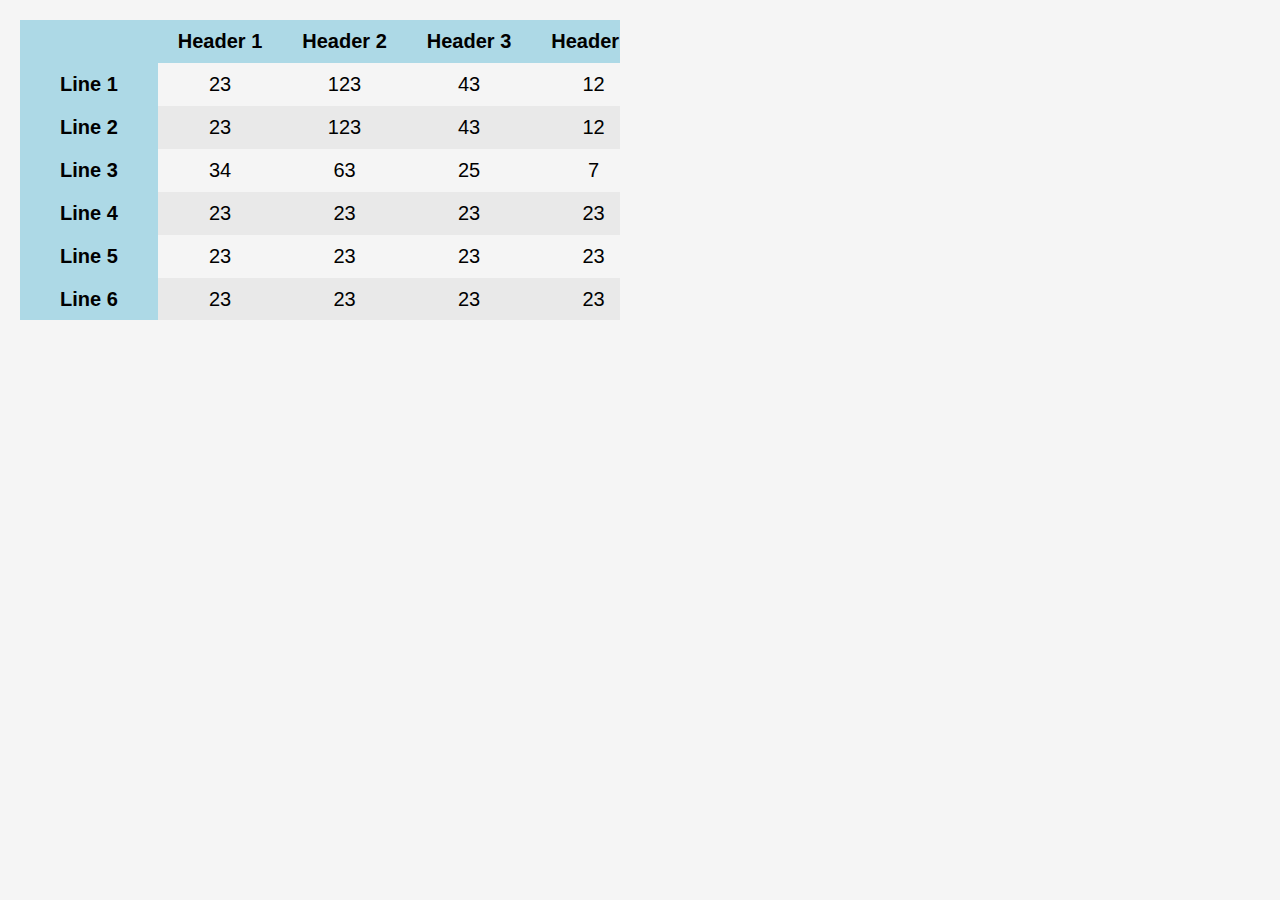
<file: HTML_CSS_Homework_4-main/1_Tabel_Page/index.html>
<!DOCTYPE html>
<html lang="en">
	<head>
		<meta charset="UTF-8" />
		<meta name="viewport" content="width=device-width, initial-scale=1.0" />
		<title>Table Page</title>

		<link rel="stylesheet" href="./styles/index.css" />
	</head>

	<body>
		<!-- Table wrapper 1 -->
		<div id="table_wrapper">
			<!-- Table 1 -->
			<table id="table">
				<!-- THead -->
				<thead>
					<tr>
						<td class="empty_field"></td>
						<td>Header 1</td>
						<td>Header 2</td>
						<td>Header 3</td>
						<td>Header 4</td>
						<td>Header 5</td>
					</tr>
				</thead>

				<!-- TBody -->
				<tbody>
					<tr>
						<th>Line 1</th>
						<td>23</td>
						<td>123</td>
						<td>43</td>
						<td>12</td>
						<td>76</td>
					</tr>
					<tr>
						<th>Line 2</th>
						<td>23</td>
						<td>123</td>
						<td>43</td>
						<td>12</td>
						<td>76</td>
					</tr>
					<tr>
						<th>Line 3</th>
						<td>34</td>
						<td>63</td>
						<td>25</td>
						<td>7</td>
						<td>23</td>
					</tr>
					<tr>
						<th>Line 4</th>
						<td>23</td>
						<td>23</td>
						<td>23</td>
						<td>23</td>
						<td>23</td>
					</tr>
					<tr>
						<th>Line 5</th>
						<td>23</td>
						<td>23</td>
						<td>23</td>
						<td>23</td>
						<td>23</td>
					</tr>
					<tr>
						<th>Line 6</th>
						<td>23</td>
						<td>23</td>
						<td>23</td>
						<td>23</td>
						<td>23</td>
					</tr>
					<tr>
						<th>Line 7</th>
						<td>23</td>
						<td>23</td>
						<td>23</td>
						<td>23</td>
						<td>23</td>
					</tr>
					<tr>
						<th>Line 8</th>
						<td>23</td>
						<td>23</td>
						<td>23</td>
						<td>23</td>
						<td>23</td>
					</tr>
				</tbody>
			</table>
		</div>
	</body>
</html>
</file>
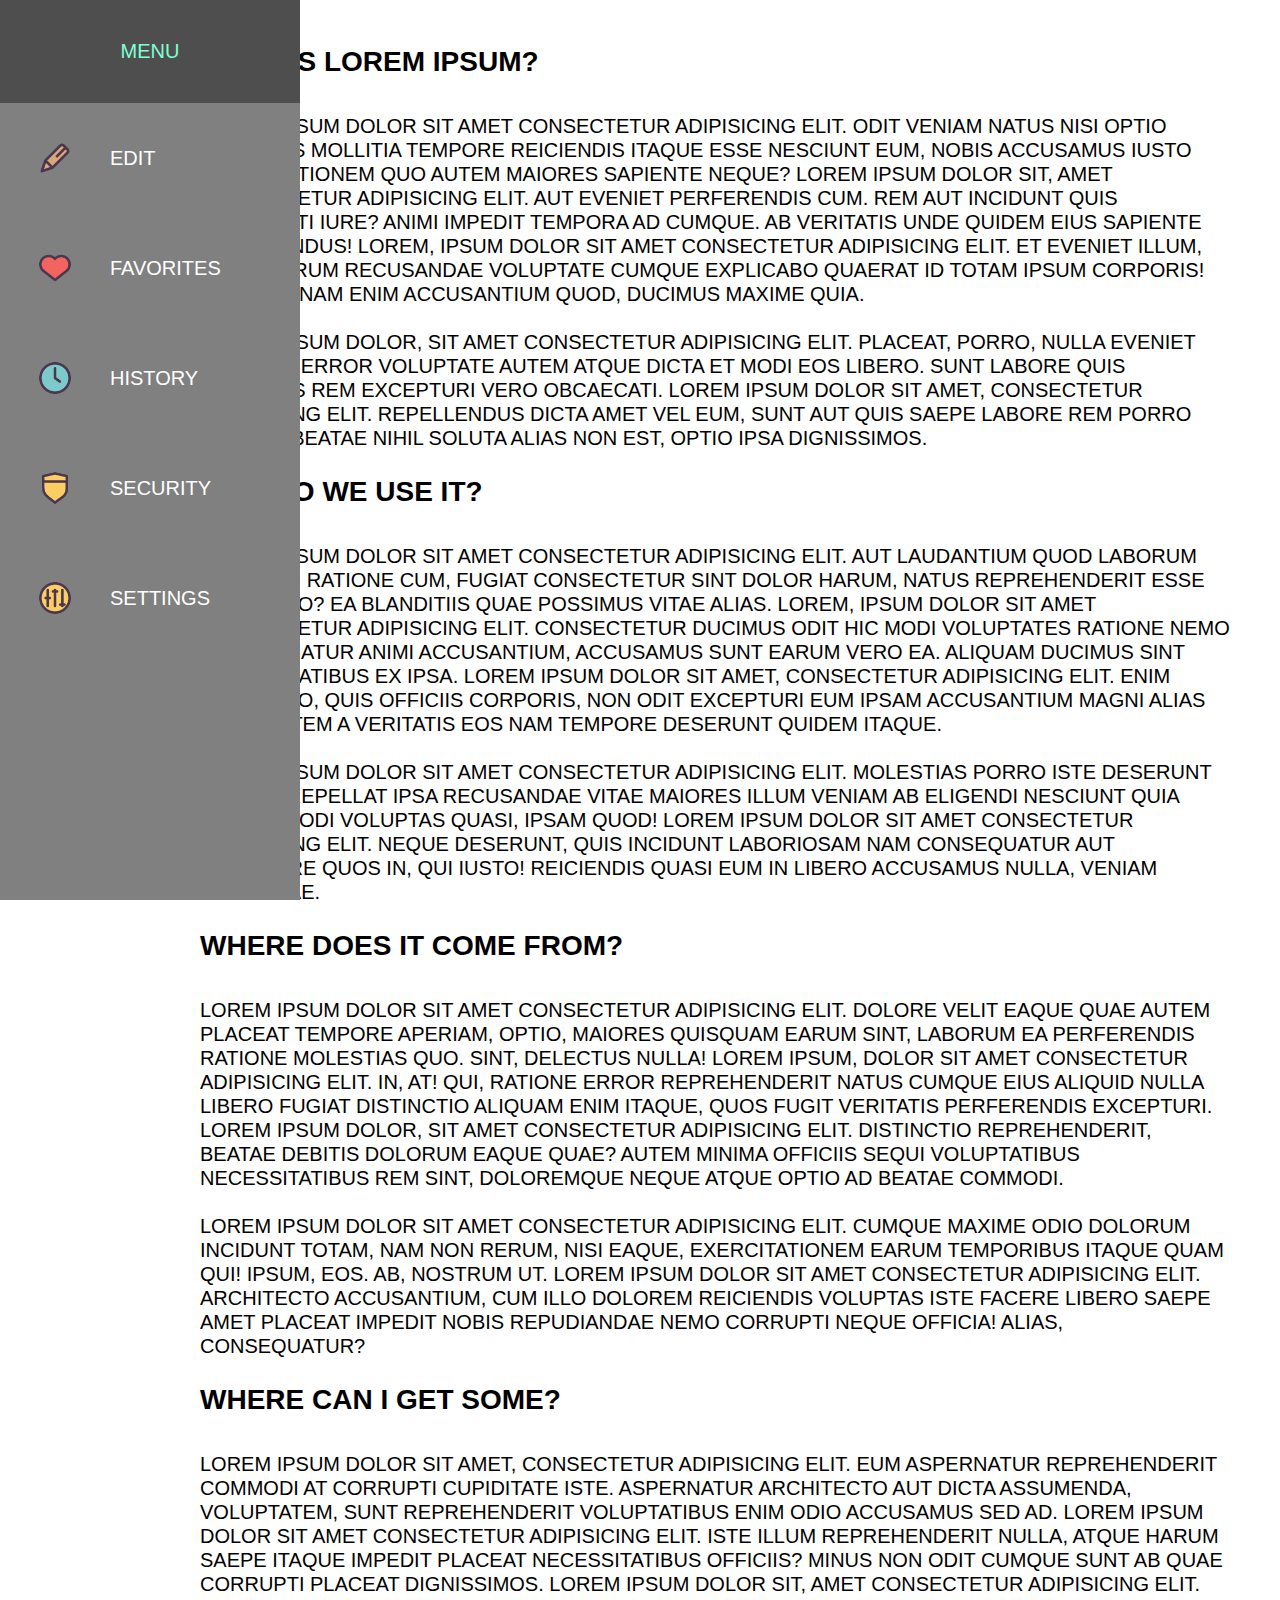
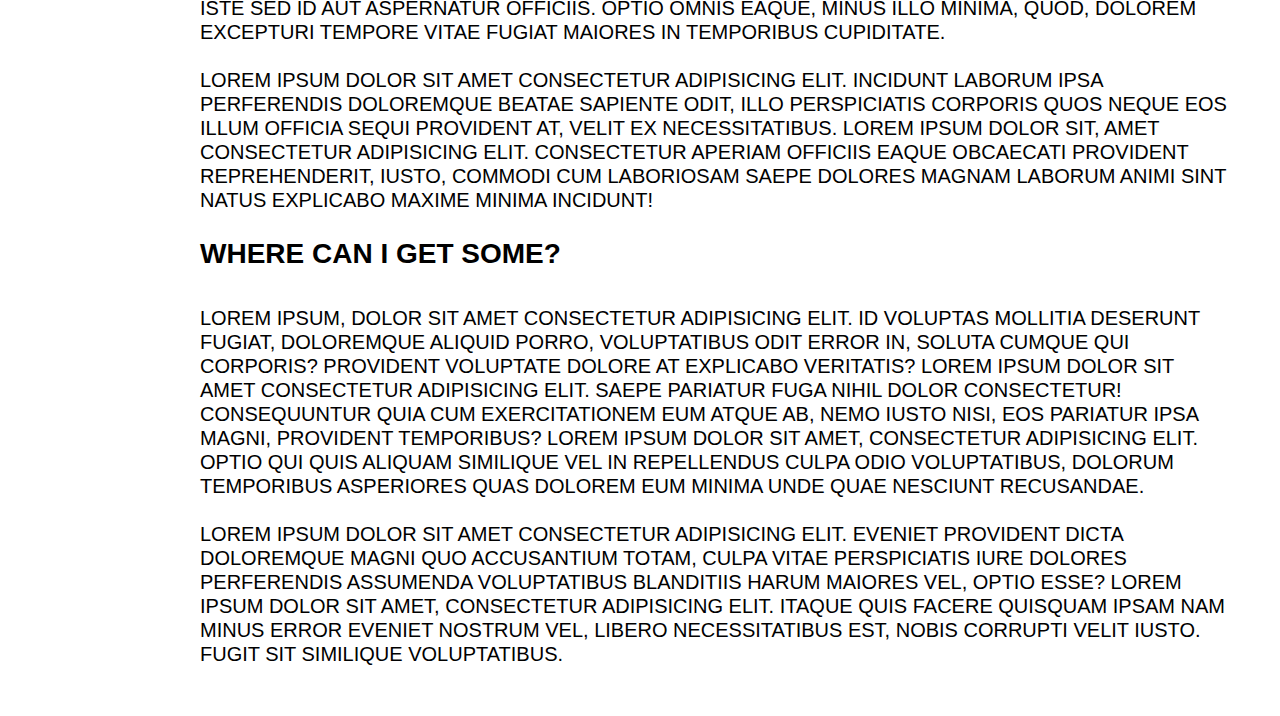
<file: HTML_CSS_Homework_4-main/2_Sidebar_Page/index.html>
<!DOCTYPE html>
<html lang="en">

<head>
	<meta charset="UTF-8" />
	<title>Sidebar Page</title>

	<!-- CSS Links -->
	<link rel="stylesheet" href="./styles/index.css" />
	<link rel="stylesheet" href="./styles/sidebar.css" />
	<link rel="stylesheet" href="./styles/content.css" />
</head>

<!-- BODY -->

<body>

	<!-- Main -->
	<main>

		<!-- Sidebar -->
		<div class="sidebar">
			<div class="sidebar_heading">
				<p>MENU</p>
			</div>

			<!-- Navigation -->
			<nav>
				<ul>
					<li>
						<!-- Navigate to #nav-block-1 -->
						<a href="#nav-block-1">
							<img src="./images/edit.png" alt="">
							<span>EDIT</span>
							</img>
						</a>
					</li>
					<li>
						<!-- Navigate to #nav-block-2 -->
						<a href="#nav-block-2">
							<img src="./images/favorites.png" alt="">
							<span>FAVORITES</span>
							</img>
						</a>
					</li>
					<li>
						<!-- Navigate to #nav-block-3 -->
						<a href="#nav-block-3">
							<img src="./images/history.png" alt="">
							<span>HISTORY</span>
							</img>
						</a>
					</li>
					<li>
						<!-- Navigate to #nav-block-4 -->
						<a href="#nav-block-4">
							<img src="./images/security.png" alt="">
							<span>SECURITY</span>
							</img>
						</a>
					</li>
					<li>
						<!-- Navigate to #nav-block-5 -->
						<a href="#nav-block-5">
							<img src="./images/settings.png" alt="">
							<span>SETTINGS</span>
							</img>
						</a>
					</li>
				</ul>
			</nav>
		</div>

		<!-- Content -->
		<div class="content">
			<!-- Text block 1 -->
			<div class="content-block-1">
				<h1 id="nav-block-1">WHAT IS LOREM IPSUM?</h1>
				<p class="text">
					Lorem ipsum dolor sit amet consectetur adipisicing elit. Odit veniam
					natus nisi optio voluptas mollitia tempore reiciendis itaque esse
					nesciunt eum, nobis accusamus iusto exercitationem quo autem maiores
					sapiente neque? Lorem ipsum dolor sit, amet consectetur adipisicing
					elit. Aut eveniet perferendis cum. Rem aut incidunt quis obcaecati
					iure? Animi impedit tempora ad cumque. Ab veritatis unde quidem eius
					sapiente repellendus! Lorem, ipsum dolor sit amet consectetur
					adipisicing elit. Et eveniet illum, hic laborum recusandae voluptate
					cumque explicabo quaerat id totam ipsum corporis! Eligendi nam enim
					accusantium quod, ducimus maxime quia. <br />
					<br />
					Lorem ipsum dolor, sit amet consectetur adipisicing elit. Placeat,
					porro, nulla eveniet incidunt error voluptate autem atque dicta et
					modi eos libero. Sunt labore quis possimus rem excepturi vero
					obcaecati. Lorem ipsum dolor sit amet, consectetur adipisicing elit.
					Repellendus dicta amet vel eum, sunt aut quis saepe labore rem porro
					facere, beatae nihil soluta alias non est, optio ipsa dignissimos.
				</p>
			</div>

			<!-- Text block 2 -->
			<div class="content-block-2">
				<h1 id="nav-block-2">WHY DO WE USE IT?</h1>
				<p class="text">
					Lorem ipsum dolor sit amet consectetur adipisicing elit. Aut
					laudantium quod laborum nostrum ratione cum, fugiat consectetur sint
					dolor harum, natus reprehenderit esse distinctio? Ea blanditiis quae
					possimus vitae alias. Lorem, ipsum dolor sit amet consectetur
					adipisicing elit. Consectetur ducimus odit hic modi voluptates
					ratione nemo consequatur animi accusantium, accusamus sunt earum
					vero ea. Aliquam ducimus sint necessitatibus ex ipsa. Lorem ipsum
					dolor sit amet, consectetur adipisicing elit. Enim explicabo, quis
					officiis corporis, non odit excepturi eum ipsam accusantium magni
					alias voluptatem a veritatis eos nam tempore deserunt quidem itaque.
					<br />
					<br />
					Lorem ipsum dolor sit amet consectetur adipisicing elit. Molestias
					porro iste deserunt labore repellat ipsa recusandae vitae maiores
					illum veniam ab eligendi nesciunt quia dolor, modi voluptas quasi,
					ipsam quod! Lorem ipsum dolor sit amet consectetur adipisicing elit.
					Neque deserunt, quis incidunt laboriosam nam consequatur aut
					inventore quos in, qui iusto! Reiciendis quasi eum in libero
					accusamus nulla, veniam molestiae.
				</p>
			</div>

			<!-- Text block 3 -->
			<div class="content-block-3">
				<h1 id="nav-block-3">WHERE DOES IT COME FROM?</h1>
				<p class="text">
					Lorem ipsum dolor sit amet consectetur adipisicing elit. Dolore
					velit eaque quae autem placeat tempore aperiam, optio, maiores
					quisquam earum sint, laborum ea perferendis ratione molestias quo.
					Sint, delectus nulla! Lorem ipsum, dolor sit amet consectetur
					adipisicing elit. In, at! Qui, ratione error reprehenderit natus
					cumque eius aliquid nulla libero fugiat distinctio aliquam enim
					itaque, quos fugit veritatis perferendis excepturi. Lorem ipsum
					dolor, sit amet consectetur adipisicing elit. Distinctio
					reprehenderit, beatae debitis dolorum eaque quae? Autem minima
					officiis sequi voluptatibus necessitatibus rem sint, doloremque
					neque atque optio ad beatae commodi.
					<br />
					<br />
					Lorem ipsum dolor sit amet consectetur adipisicing elit. Cumque
					maxime odio dolorum incidunt totam, nam non rerum, nisi eaque,
					exercitationem earum temporibus itaque quam qui! Ipsum, eos. Ab,
					nostrum ut. Lorem ipsum dolor sit amet consectetur adipisicing elit.
					Architecto accusantium, cum illo dolorem reiciendis voluptas iste
					facere libero saepe amet placeat impedit nobis repudiandae nemo
					corrupti neque officia! Alias, consequatur?
				</p>
			</div>

			<!-- Text block 4 -->
			<div class="content-block-4">
				<h1 id="nav-block-4">WHERE CAN I GET SOME?</h1>
				<p class="text">
					Lorem ipsum dolor sit amet, consectetur adipisicing elit. Eum
					aspernatur reprehenderit commodi at corrupti cupiditate iste.
					Aspernatur architecto aut dicta assumenda, voluptatem, sunt
					reprehenderit voluptatibus enim odio accusamus sed ad. Lorem ipsum
					dolor sit amet consectetur adipisicing elit. Iste illum
					reprehenderit nulla, atque harum saepe itaque impedit placeat
					necessitatibus officiis? Minus non odit cumque sunt ab quae corrupti
					placeat dignissimos. Lorem ipsum dolor sit, amet consectetur
					adipisicing elit. Iste sed id aut aspernatur officiis. Optio omnis
					eaque, minus illo minima, quod, dolorem excepturi tempore vitae
					fugiat maiores in temporibus cupiditate. <br />
					<br />
					Lorem ipsum dolor sit amet consectetur adipisicing elit. Incidunt
					laborum ipsa perferendis doloremque beatae sapiente odit, illo
					perspiciatis corporis quos neque eos illum officia sequi provident
					at, velit ex necessitatibus. Lorem ipsum dolor sit, amet consectetur
					adipisicing elit. Consectetur aperiam officiis eaque obcaecati
					provident reprehenderit, iusto, commodi cum laboriosam saepe dolores
					magnam laborum animi sint natus explicabo maxime minima incidunt!
				</p>
			</div>

			<!-- Text block 5 -->
			<div class="content-block-5">
				<h1 id="nav-block-5">WHERE CAN I GET SOME?</h1>
				<p class="text">
					Lorem ipsum, dolor sit amet consectetur adipisicing elit. Id
					voluptas mollitia deserunt fugiat, doloremque aliquid porro,
					voluptatibus odit error in, soluta cumque qui corporis? Provident
					voluptate dolore at explicabo veritatis? Lorem ipsum dolor sit amet
					consectetur adipisicing elit. Saepe pariatur fuga nihil dolor
					consectetur! Consequuntur quia cum exercitationem eum atque ab, nemo
					iusto nisi, eos pariatur ipsa magni, provident temporibus? Lorem
					ipsum dolor sit amet, consectetur adipisicing elit. Optio qui quis
					aliquam similique vel in repellendus culpa odio voluptatibus,
					dolorum temporibus asperiores quas dolorem eum minima unde quae
					nesciunt recusandae.
					<br />
					<br />
					Lorem ipsum dolor sit amet consectetur adipisicing elit. Eveniet
					provident dicta doloremque magni quo accusantium totam, culpa vitae
					perspiciatis iure dolores perferendis assumenda voluptatibus
					blanditiis harum maiores vel, optio esse? Lorem ipsum dolor sit
					amet, consectetur adipisicing elit. Itaque quis facere quisquam
					ipsam nam minus error eveniet nostrum vel, libero necessitatibus
					est, nobis corrupti velit iusto. Fugit sit similique voluptatibus.
				</p>
			</div>
		</div>

	</main>
</body>

</html>
</file>
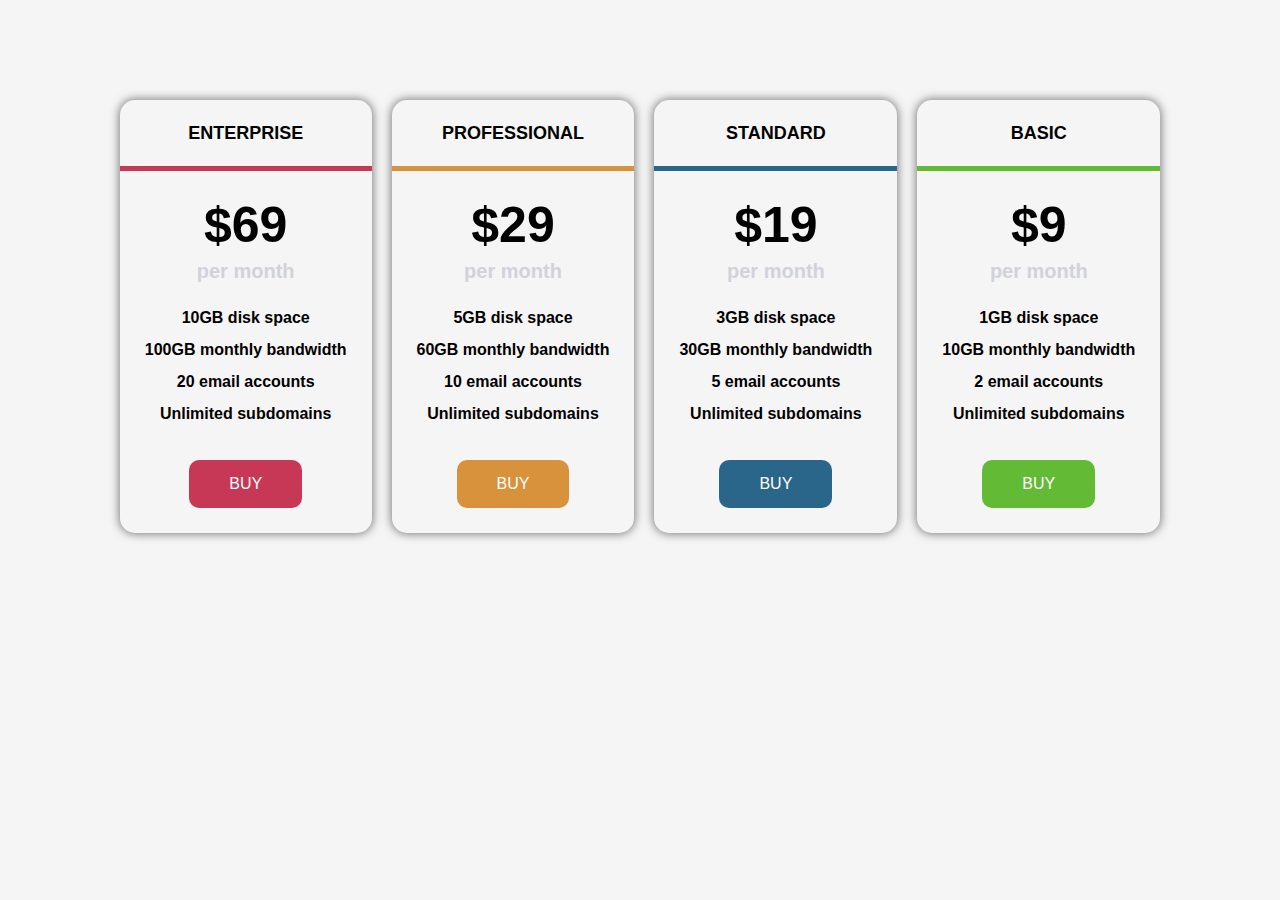
<file: HTML_CSS_Homework_4-main/3_Paid_Plan_Page/index.html>
<!DOCTYPE html>
<html lang="en">

<head>
  <meta charset="UTF-8">
  <meta name="viewport" content="width=device-width, initial-scale=1.0">
  <title>Paid Plan Page</title>

  <link rel="stylesheet" href="./styles/index.css">
  <link rel="stylesheet" href="./styles/levels.css">
</head>

<!-- BODY -->

<body>
  <!-- Main -->
  <main class="main">
    <!-- Levels wrapper -->
    <div class="levels-wrapper">

      <!-- ENTERPRISE Level -->
      <div class="level enterprise">

        <!-- Level heading -->
        <div class="level_heading">
          <!-- Level text -->
          <p class="heading_text">ENTERPRISE</p>
        </div>

        <!-- Border line -->
        <hr>

        <!-- Level content -->
        <div class="content">
          <!-- Content heading -->
          <div class="content_heading">
            <!-- Level price text -->
            <h2>$69</h2>

            <!-- Level duration period -->
            <p class="time_period">per month</p>
          </div>

          <!-- Level give access to -->
          <div class="access">
            <p class="disk_space">10GB disk space</p>
            <p class="bandwidth">100GB monthly bandwidth</p>
            <p class="e_accounts">20 email accounts</p>
            <p class="subdomains">Unlimited subdomains</p>
          </div>
          <button class="buy_btn">BUY</button>
        </div>
      </div>

      <!-- PROFESSIONAL Level -->
      <div class="level professional">

        <!-- Level heading -->
        <div class="level_heading">
          <!-- Level text -->
          <p class="heading_text">PROFESSIONAL</p>
        </div>

        <!-- Border line -->
        <hr>

        <!-- Level content -->
        <div class="content">
          <!-- Content heading -->
          <div class="content_heading">
            <!-- Level price text -->
            <h2>$29</h2>

            <!-- Level duration period -->
            <p class="time_period">per month</p>
          </div>

          <!-- Level give access to -->
          <div class="access">
            <p class="disk_space">5GB disk space</p>
            <p class="bandwidth">60GB monthly bandwidth</p>
            <p class="e_accounts">10 email accounts</p>
            <p class="subdomains">Unlimited subdomains</p>
          </div>
          <button class="buy_btn">BUY</button>
        </div>
      </div>

      <!-- STANDARD Level -->
      <div class="level standard">

        <!-- Level heading -->
        <div class="level_heading">
          <!-- Level text -->
          <p class="heading_text">STANDARD</p>
        </div>

        <!-- Border line -->
        <hr>

        <!-- Level content -->
        <div class="content">
          <!-- Content heading -->
          <div class="content_heading">
            <!-- Level price text -->
            <h2>$19</h2>

            <!-- Level duration period -->
            <p class="time_period">per month</p>
          </div>

          <!-- Level give access to -->
          <div class="access">
            <p class="disk_space">3GB disk space</p>
            <p class="bandwidth">30GB monthly bandwidth</p>
            <p class="e_accounts">5 email accounts</p>
            <p class="subdomains">Unlimited subdomains</p>
          </div>
          <button class="buy_btn">BUY</button>
        </div>
      </div>

      <!-- BASIC Level -->
      <div class="level basic">

        <!-- Level heading -->
        <div class="level_heading">
          <!-- Level text -->
          <p class="heading_text">BASIC</p>
        </div>

        <!-- Border line -->
        <hr>

        <!-- Level content -->
        <div class="content">
          <!-- Content heading -->
          <div class="content_heading">
            <!-- Level price text -->
            <h2>$9</h2>

            <!-- Level duration period -->
            <p class="time_period">per month</p>
          </div>

          <!-- Level give access to -->
          <div class="access">
            <p class="disk_space">1GB disk space</p>
            <p class="bandwidth">10GB monthly bandwidth</p>
            <p class="e_accounts">2 email accounts</p>
            <p class="subdomains">Unlimited subdomains</p>
          </div>
          <button class="buy_btn">BUY</button>
        </div>
      </div>
    </div>
  </main>
</body>

</html>
</file>
<file: HTML_CSS_Homework_4-main/1_Tabel_Page/styles/index.css>
@import url('https://fonts.googleapis.com/css2?family=Montserrat:ital,wght@0,100..900;1,100..900&display=swap');

* {
  margin: 0;
  padding: 0;
  font-family: 'Roboto Light', sans-serif;
  font-size: 20px;
}

/* BODY */
body {
  padding: 20px;
  background-color: #F5F5F5;
}


/* Table wrapper*/
/* Scroll in two ways */
/* Fixed height and width to have possibility perform scroll */
#table_wrapper {
  height: 300px;
  width: 600px;
  overflow: auto;
}

/* Table */
#table {
  width: 100%;
  border-collapse: collapse;
  width: max-content;
}

/* Table head */
#table thead, #table th {
  position: sticky;
  background-color: #ADD9E6;
  width: max-content;
}

/* Top row is fixed and when you scroll, it stands at the same place */
#table thead {
  top: 0;
  z-index: 2;
}

/* Table cells */
#table td {
  padding: 10px 20px;
  text-align: center;
}

/* Left column is fixed and when you scroll, it stands at the same place */
#table th {
  left: 0;
  z-index: 1;
  padding: 10px 40px;
}

/* Bold header and left side of table and bcg color */
#table th,
thead td {
  font-weight: bold;
  background-color: #ADD9E6;
}

/* Colors for Even and Odd rows */
tr:nth-child(odd) {
  background-color: #F5F5F5;
}

tr:nth-child(even) {
  background-color: #E9E9E9;
}

/* Fixed empty block in top-left corner*/
.empty_field {
  background-color: #ADD9E6;
  left: 0;
  z-index: 50;
  position: sticky;
}
</file>
<file: HTML_CSS_Homework_4-main/2_Sidebar_Page/styles/index.css>
@import url('https://fonts.googleapis.com/css2?family=Roboto:wght@300&display=swap');

/* All elements */
* {
	margin: 0;
	padding: 0;
	font-family: 'Roboto Light', sans-serif;
	font-size: 20px;

	scroll-behavior: smooth !important;
}

html {
	scroll-behavior: smooth !important;
}

main {
	display: flex;
	height: auto !important;
	gap: 50px;
	padding: 50px 50px 50px 200px;
}

/* Images */
img {
	object-fit: cover;
	width: 70px;
}

/* Paragraph */
p {
	height: max-content;
	margin: 0;
	padding: 0;
}

/* H1 */
h1 {
	color: black;
	font-size: 28px;
}

/* Link */
a {
	text-decoration: none;
}

ul {
	list-style: none;
}
</file>
<file: HTML_CSS_Homework_4-main/2_Sidebar_Page/styles/sidebar.css>
/* Sidebar */
.sidebar {
	color: white !important;
	background-color: grey !important;

	height: 100%;
	width: 110px;
	position: fixed;
	z-index: 1;
	top: 0;
	left: 0;
	overflow-x: hidden !important;
	transition: all 1s ease-in-out;

	/* Sidebar items */
	nav ul li {
		width: max-content;
		padding: 20px;
		justify-content: center;

		position: relative;
		clear: both;

		a {
			display: flex;
			align-items: center;
			width: auto;
			color: white !important;
			gap: 20px;
		}
	}
}

/* Hover Sidebar */
.sidebar:hover {
	width: 300px;
	transition: all 1s ease-in-out;

	.sidebar_heading p {
		text-align: center;
		color: aquamarine;
		transition: all 1s ease-in-out;
	}

	nav ul li {
		/* padding: 20px 40px 20px 20px; */
		width: auto;

		a {
			display: flex;
			justify-content: left;
			align-items: center;

			span {
				animation: textAppearance 3s ease-in-out forwards;
			}
		}

		/* Hover sidebar's item */
		&:hover {
			background-color: #686868;
			transition: background 0.5s;
		}
	}
}

/* Sidebar heading */
.sidebar_heading {
	width: auto;
	font-size: 20px;
	font-weight: 300;
	padding: 40px 20px;
	align-items: center;
	background-color: #4e4e4e;

	p {
		text-align: center;
	}
}

@keyframes textAppearance {
	from {
		margin-left: 100%;
	}

	to {
		margin-left: 0%;
	}
}
</file>
<file: HTML_CSS_Homework_4-main/2_Sidebar_Page/styles/content.css>
.content {
  width: auto !important;
  line-height: 120%;

  display: grid;
  gap: 30px !important;
}


/* Make the style for 3 content-block */
:is(.content-block-1, .content-block-2, .content-block-3, .content-block-4, .content-block-5) {
  display: flex;
  flex-direction: column;
  color: black;
  text-transform: uppercase !important;
  gap: 40px !important;
}

/* Text */
.text {
  width: auto;
  height: auto;
}
</file>
<file: HTML_CSS_Homework_4-main/3_Paid_Plan_Page/styles/index.css>
@import url('https://fonts.googleapis.com/css2?family=Roboto:wght@300&display=swap');

* {
  margin: 0;
  padding: 0;
  color: black;
  font-family: 'Montserrat', sans-serif;
}

/* BODY */
body {
  background-color: #f5f5f5;
}

/* Paragraph and H2 */
p,
h2 {
  font-weight: bold;
  text-align: center;
}

p {
  line-height: 2em;
}

h2 {
  font-size: 50px;
}

/* Button */
button {
  border: none;
  border-radius: 10px;
  color: white;
  padding: 15px 40px;
  text-align: center;
  text-decoration: none;
  display: inline-block;
  font-size: 16px;
  cursor: pointer;
}

/* Hr */
hr {
  height: 5px;
  width: 100%;
  border: none;
}

/* Change color for time period */
.time_period {
  color: #d2d2da;
}

/* Change color for all level's buttons */
/* Enterprise */
.enterprise hr {
  background-color: #c73856;
}

.enterprise .buy_btn {
  background-color: #c73856;
}

/* Professional */
.professional hr {
  background-color: #d8923c;
}

.professional .buy_btn {
  background-color: #d8923c;
}

/* Standard */
.standard hr {
  background-color: #2a6689;
}

.standard .buy_btn {
  background-color: #2a6689;
}

/* Basic */
.basic hr {
  background-color: #63ba35;
}

.basic .buy_btn {
  background-color: #63ba35;
}
</file>
<file: HTML_CSS_Homework_4-main/3_Paid_Plan_Page/styles/levels.css>
main {
  margin-top: 100px;

  display: flex;
  justify-content: center;
}

.levels-wrapper {
  display: flex;
  flex-direction: row;
  gap: 20px;
  width: max-content;

  .level {
    background-color: #f5f5f5;
    box-shadow: 0 0 10px 1px #7c7c7c;
    border-radius: 15px;
    width: max-content;
    height: max-content;
    transition: all 1.3s ease-in-out;

    display: flex;
    flex-direction: column;
    justify-content: center;

    .level_heading {
      padding: 15px 50px;
      font-size: 18px;
    }

    .content {
      display: flex;
      flex-direction: column;
      justify-content: center;
      align-items: center;
      padding: 25px;
      gap: 20px;

      .content_heading {
        display: flex;
        flex-direction: column;
        gap: 6px;

        p {
          line-height: 1.1em;
          font-size: 20px;
        }
      }
    }

    .buy_btn {
      margin-top: 10px;
    }
  }
}

.level:hover {
  transition: all 1.3s ease-in-out;
  transform: scale(1.2);
  z-index: 2;
  background-color: #f5f5f5;
}
</file>
